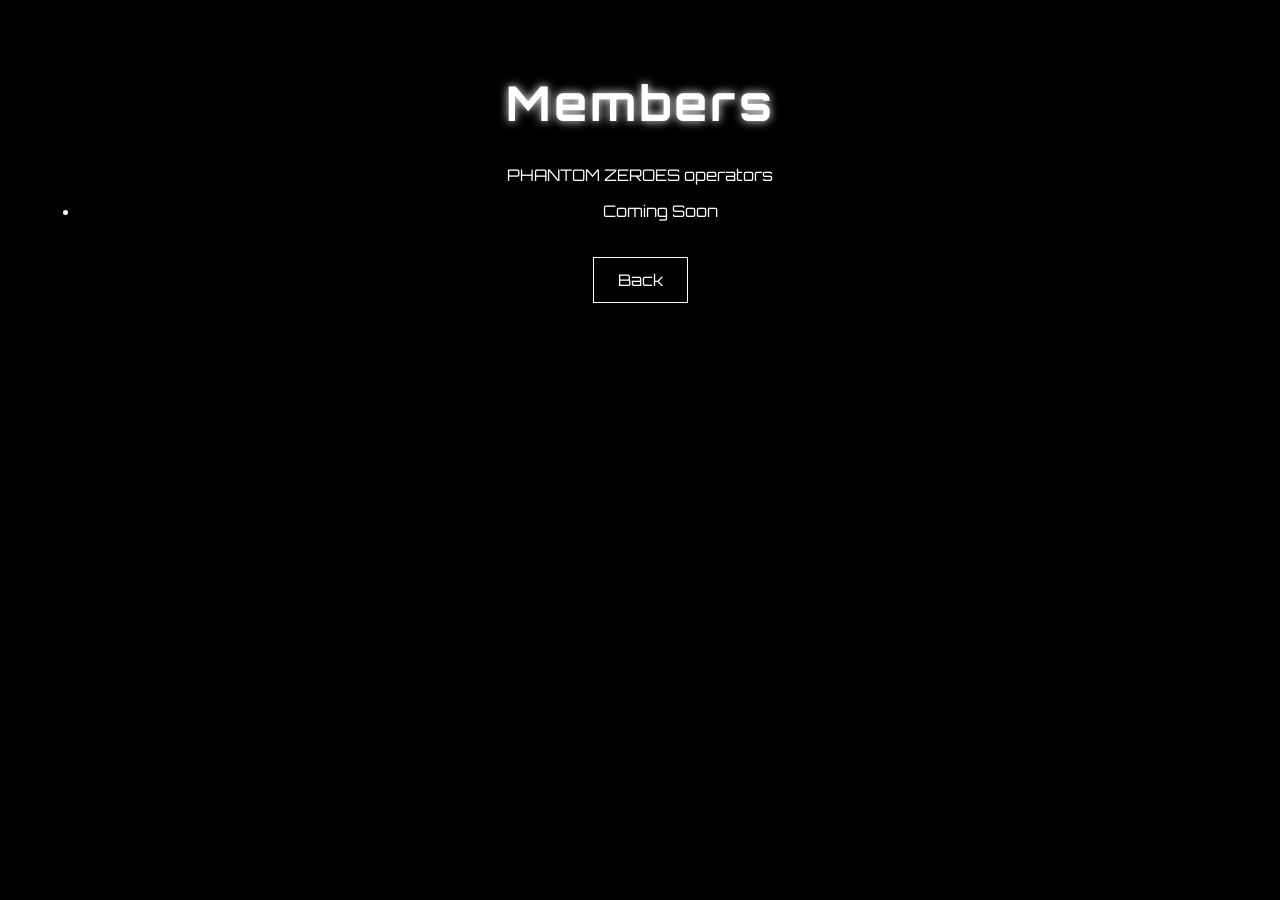
<file: members.html>
<!DOCTYPE html>
<html>

<head>
<meta charset="UTF-8">
<title>Members</title>

<link href="https://fonts.googleapis.com/css2?family=Orbitron:wght@500&display=swap" rel="stylesheet">
<link rel="stylesheet" href="style.css">
</head>

<body>

<div class="page">

    <h1>Members</h1>

    <p>PHANTOM ZEROES operators</p>

    <ul>
        <li>Coming Soon</li>
    </ul>

    <a href="index.html" class="button">Back</a>

</div>

</body>
</html>
</file>
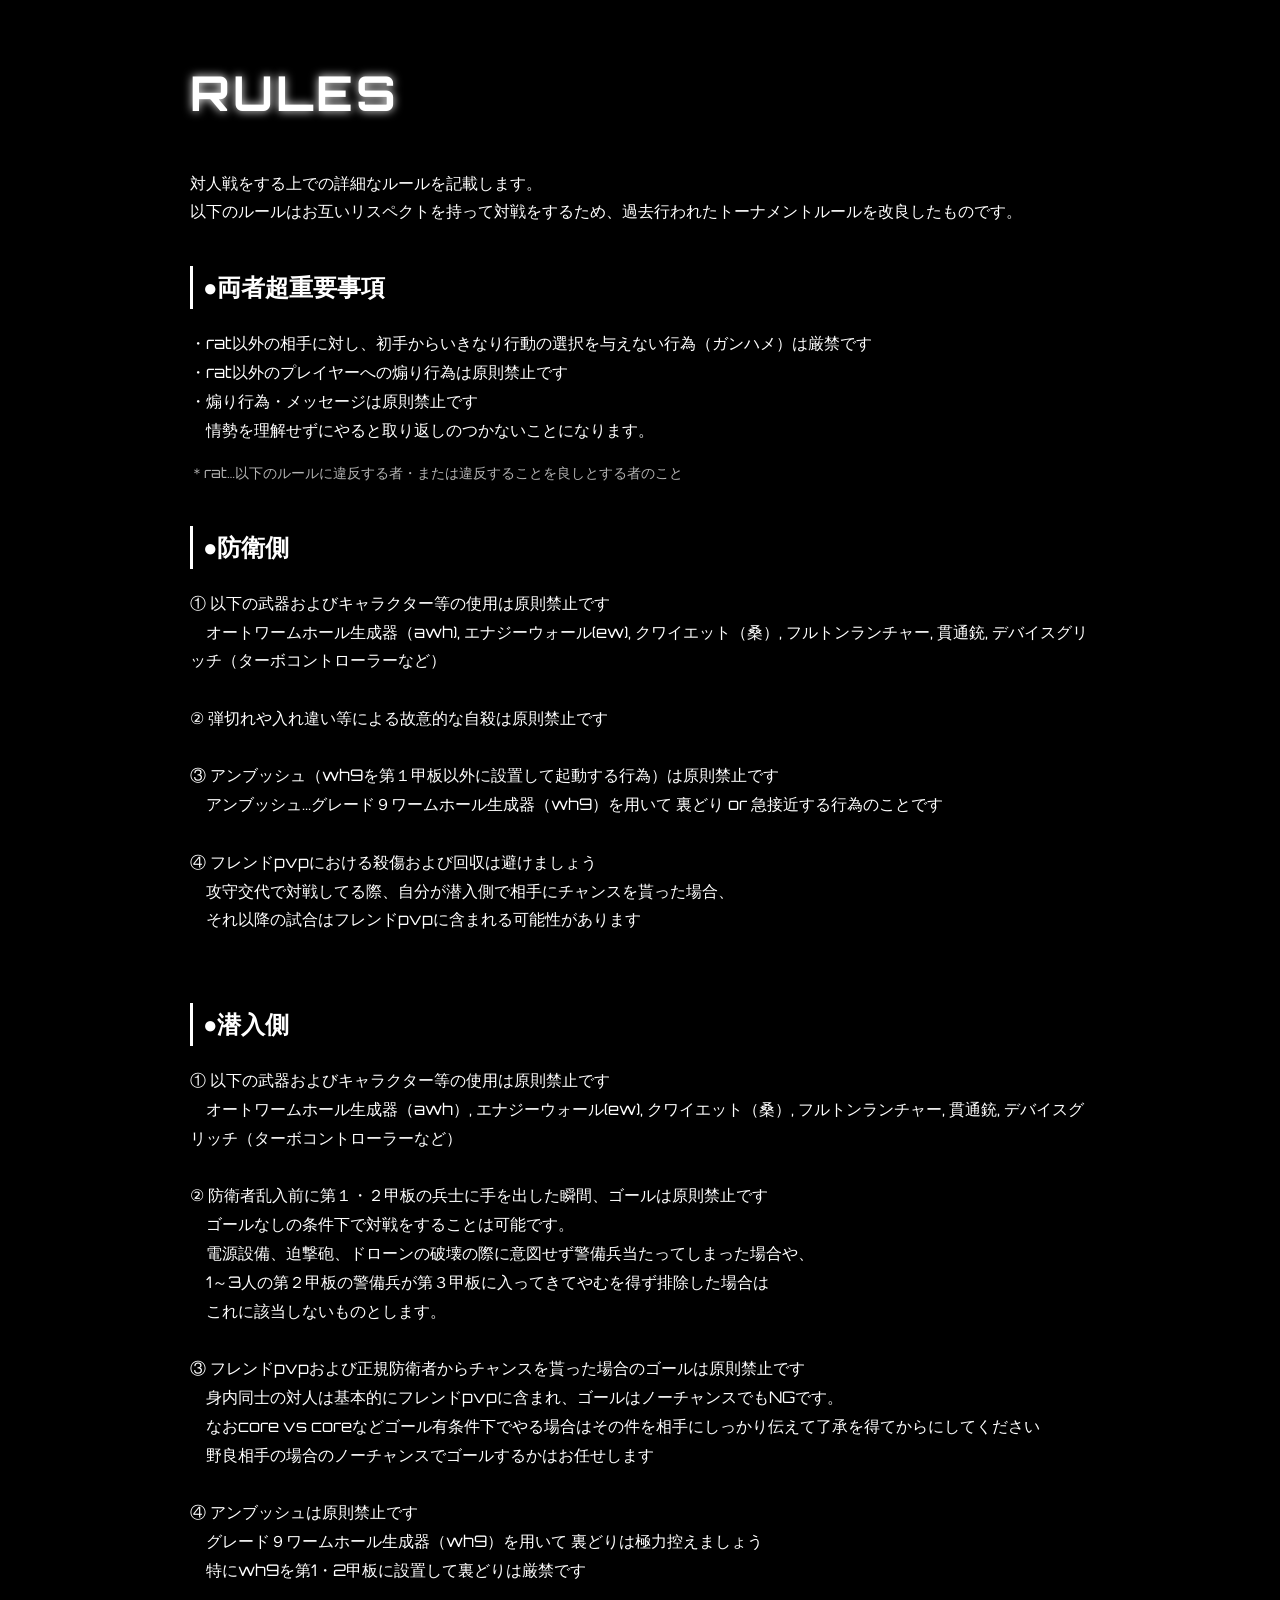
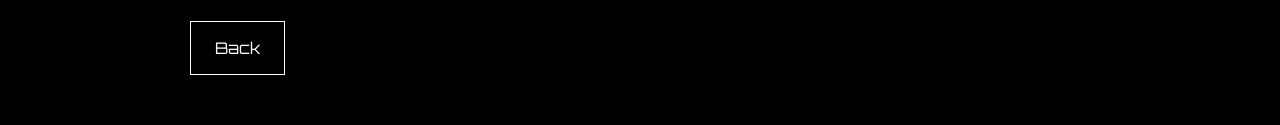
<file: rules.html>
<!DOCTYPE html>
<html>

<head>
<meta charset="UTF-8">
<title>Rules</title>

<link href="https://fonts.googleapis.com/css2?family=Orbitron:wght@500&display=swap" rel="stylesheet">
<link rel="stylesheet" href="style.css">
</head>

<body>

<div class="rules-container">

<h1>RULES</h1>

<p>
対人戦をする上での詳細なルールを記載します。<br>
以下のルールはお互いリスペクトを持って対戦をするため、過去行われたトーナメントルールを改良したものです。<br>
</p>

<h2>●両者超重要事項</h2>

<p>
・rat以外の相手に対し、初手からいきなり行動の選択を与えない行為（ガンハメ）は厳禁です<br>
・rat以外のプレイヤーへの煽り行為は原則禁止です<br>
・煽り行為・メッセージは原則禁止です<br>
　情勢を理解せずにやると取り返しのつかないことになります。
</p>

<p class="note">
＊rat…以下のルールに違反する者・または違反することを良しとする者のこと
</p>

<h2>●防衛側</h2>

<p>
① 以下の武器およびキャラクター等の使用は原則禁止です<br>
　オートワームホール生成器（awh), エナジーウォール(ew), クワイエット（桑）, フルトンランチャー, 貫通銃, デバイスグリッチ（ターボコントローラーなど）<br><br>

② 弾切れや入れ違い等による故意的な自殺は原則禁止です<br><br>

③ アンブッシュ（wh9を第１甲板以外に設置して起動する行為）は原則禁止です<br>
　アンブッシュ…グレード９ワームホール生成器（wh9）を用いて 裏どり or 急接近する行為のことです<br><br>

④ フレンドpvpにおける殺傷および回収は避けましょう<br>
　攻守交代で対戦してる際、自分が潜入側で相手にチャンスを貰った場合、<br>
　それ以降の試合はフレンドpvpに含まれる可能性があります<br><br>

</p>

<h2>●潜入側</h2>

<p>
① 以下の武器およびキャラクター等の使用は原則禁止です<br>
　オートワームホール生成器（awh）, エナジーウォール(ew), クワイエット（桑）, フルトンランチャー, 貫通銃, デバイスグリッチ（ターボコントローラーなど）<br><br>

② 防衛者乱入前に第１・２甲板の兵士に手を出した瞬間、ゴールは原則禁止です<br>
　ゴールなしの条件下で対戦をすることは可能です。<br>
　電源設備、迫撃砲、ドローンの破壊の際に意図せず警備兵当たってしまった場合や、<br>
　1～3人の第２甲板の警備兵が第３甲板に入ってきてやむを得ず排除した場合は<br>
　これに該当しないものとします。<br><br>

③ フレンドpvpおよび正規防衛者からチャンスを貰った場合のゴールは原則禁止です<br>
　身内同士の対人は基本的にフレンドpvpに含まれ、ゴールはノーチャンスでもNGです。<br>
　なおcore vs coreなどゴール有条件下でやる場合はその件を相手にしっかり伝えて了承を得てからにしてください<br>
　野良相手の場合のノーチャンスでゴールするかはお任せします<br><br>

④ アンブッシュは原則禁止です<br>
　グレード９ワームホール生成器（wh9）を用いて 裏どりは極力控えましょう<br>
　特にwh9を第1・2甲板に設置して裏どりは厳禁です
</p>

<a href="index.html" class="button">Back</a>

</div>

</body>
</html>
</file>
<file: style.css>
/* ===== 全体 ===== */
body {
    margin: 0;
    font-family: 'Orbitron', sans-serif;
    color: white;

    /* 画像がなくても黒になる */
    background-color: black;
}

/* ===== トップ画面 ===== */
.hero {
    height: 100vh;

    /* 背景画像（なくてもOK） */
    background-image: url("images/bg.jpg");
    background-size: cover;
    background-position: center;

    display: flex;
    justify-content: center;
    align-items: center;
}

/* ===== 黒フィルター ===== */
.overlay {
    background: rgba(0, 0, 0, 0.6);
    padding: 40px;
    text-align: center;
}

/* ===== 通常ページ ===== */
.page {
    padding: 40px;
    text-align: center;
}

/* ===== タイトル ===== */
h1 {
    font-size: 48px;
    letter-spacing: 3px;
    text-shadow: 0 0 10px white;
}

/* ===== ボタン ===== */
.button {
    display: inline-block;
    margin-top: 20px;
    padding: 12px 24px;

    color: white;
    text-decoration: none;
    border: 1px solid white;

    transition: 0.3s;
}

/* ===== ホバー（発光） ===== */
.button:hover {
    background-color: white;
    color: black;
    box-shadow: 0 0 10px white, 0 0 20px white;
}

/* ===== Rulesページ用（左詰め＋中央配置） ===== */
.rules-container {
    max-width: 900px;
    margin: 50px auto;   /* ← 中央に寄せる */

    text-align: left;    /* ← 文字は左詰め */

    line-height: 1.8;
}

/* 見出し */
.rules-container h2 {
    margin-top: 40px;
    border-left: 3px solid white;
    padding-left: 10px;
}

/* 注釈 */
.note {
    font-size: 14px;
    opacity: 0.7;
}
</file>
